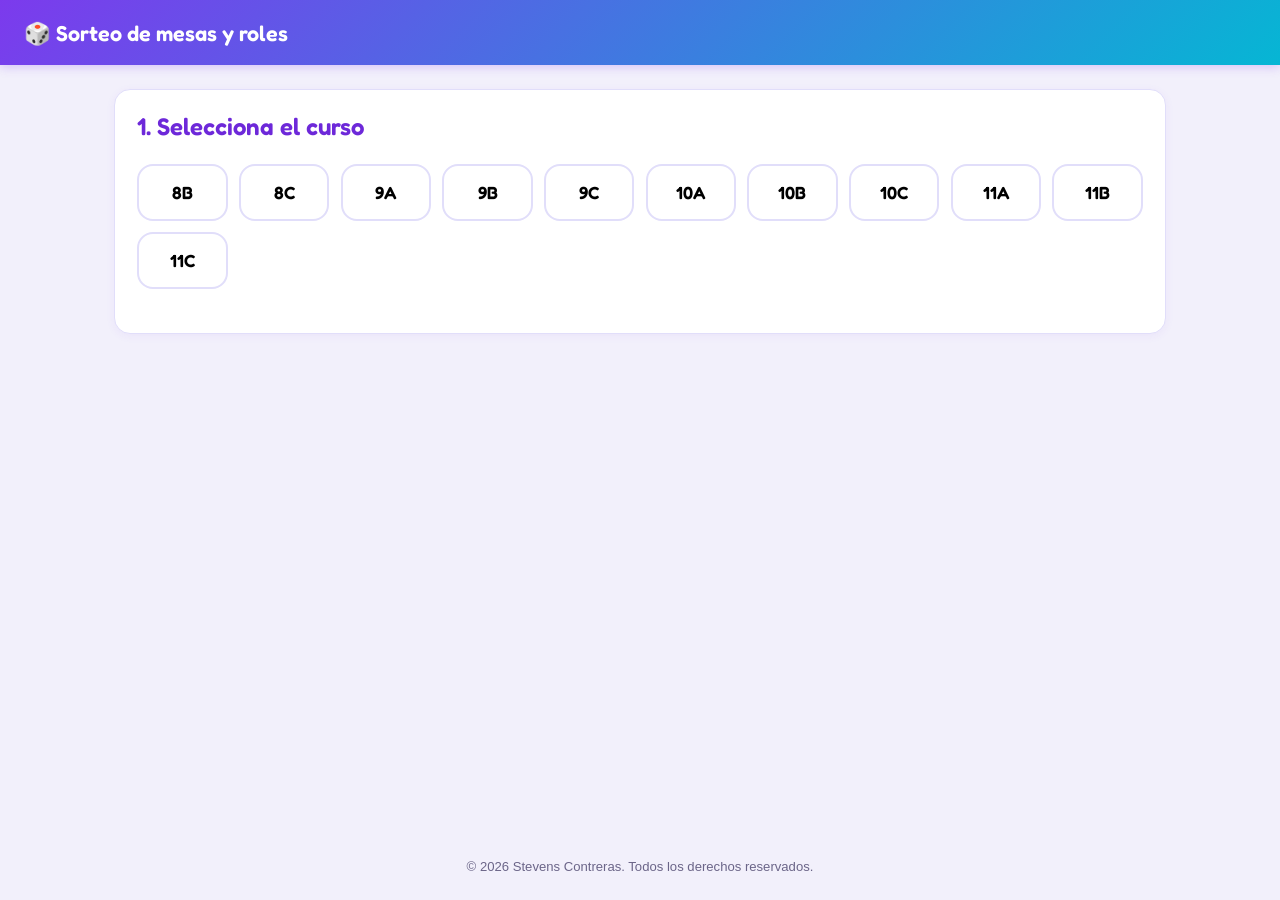
<file: frontend/index.html>
<!DOCTYPE html>
<html lang="es">
<head>
<meta charset="UTF-8">
<meta name="viewport" content="width=device-width, initial-scale=1.0">
<title>Sorteo de mesas - Menú principal</title>
<link rel="preconnect" href="https://fonts.googleapis.com">
<link rel="preconnect" href="https://fonts.gstatic.com" crossorigin>
<link href="https://fonts.googleapis.com/css2?family=Fredoka:wght@500;600;700&display=swap" rel="stylesheet">
<link rel="stylesheet" href="css/estilos.css?v=3">
</head>
<body>
<header class="app-header">
  <h1>🎲 Sorteo de mesas y roles</h1>
</header>
<main>
  <div class="tarjeta">
    <h2>1. Selecciona el curso</h2>
    <div class="grid-cursos" id="grid-cursos"></div>
  </div>

  <div class="tarjeta oculto" id="panel-acciones">
    <h2>2. Elige una acción para <span id="curso-elegido"></span></h2>
    <div class="grid-acciones">
      <a class="tarjeta-accion" id="link-sorteo" href="#">
        <h3>Nuevo sorteo</h3>
        <p>Conformar (o repetir) las 6 mesas de trabajo del curso.</p>
      </a>
      <a class="tarjeta-accion" id="link-grupos" href="#">
        <h3>Ver grupos actuales</h3>
        <p>Consultar las mesas vigentes de un período.</p>
      </a>
      <a class="tarjeta-accion" id="link-roles" href="#">
        <h3>Registrar roles</h3>
        <p>Asignar el rol rotativo de cada integrante.</p>
      </a>
      <a class="tarjeta-accion" id="link-historial" href="#">
        <h3>Ver historial de sorteos</h3>
        <p>Consultar sorteos anteriores del curso (solo lectura).</p>
      </a>
    </div>
  </div>
</main>
<footer class="app-footer">© 2026 Stevens Contreras. Todos los derechos reservados.</footer>
<script src="config.js"></script>
<script src="js/api.js?v=2"></script>
<script src="js/index.js?v=2"></script>
</body>
</html>
</file>
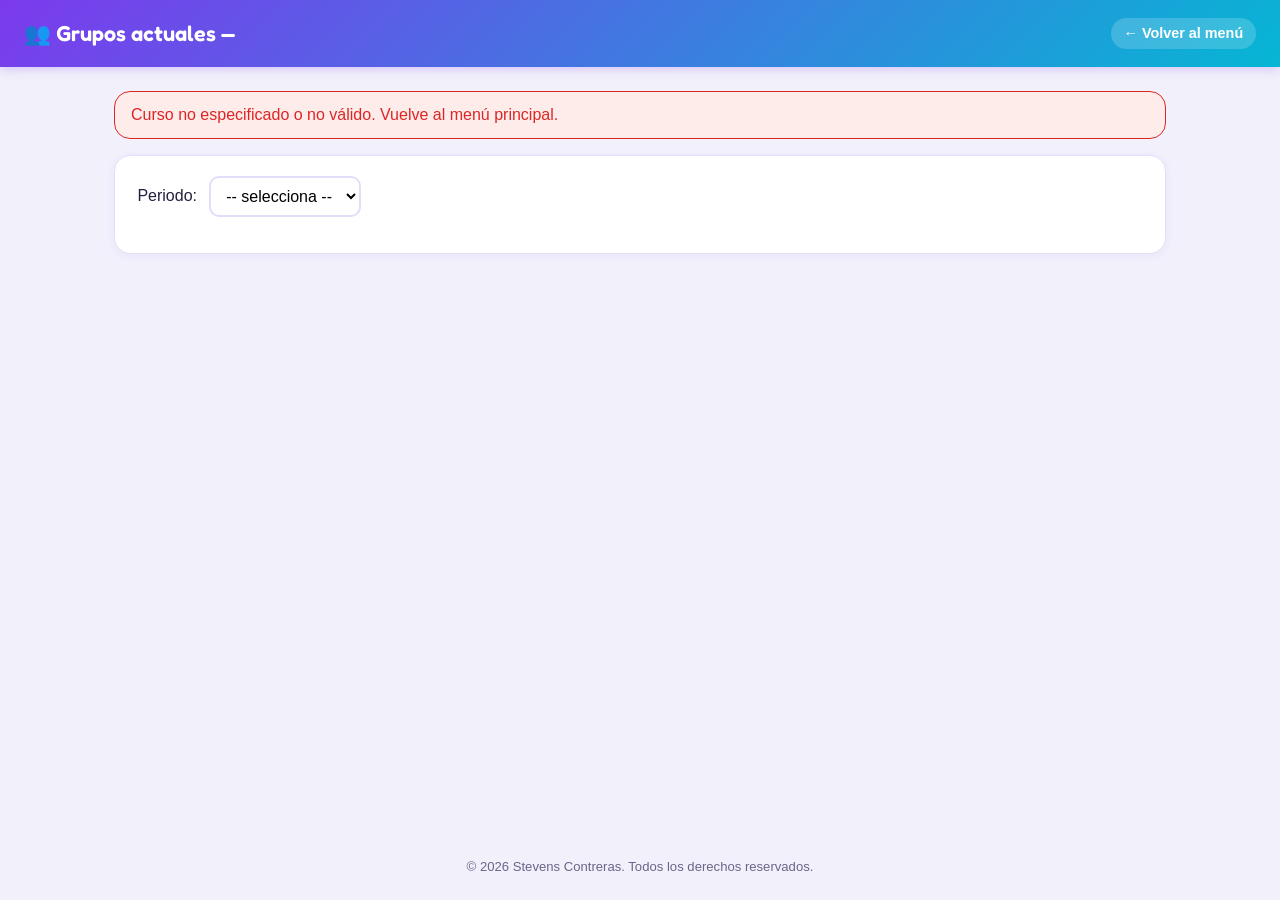
<file: frontend/grupos.html>
<!DOCTYPE html>
<html lang="es">
<head>
<meta charset="UTF-8">
<meta name="viewport" content="width=device-width, initial-scale=1.0">
<title>Grupos actuales</title>
<link rel="preconnect" href="https://fonts.googleapis.com">
<link rel="preconnect" href="https://fonts.gstatic.com" crossorigin>
<link href="https://fonts.googleapis.com/css2?family=Fredoka:wght@500;600;700&display=swap" rel="stylesheet">
<link rel="stylesheet" href="css/estilos.css?v=3">
</head>
<body>
<header class="app-header">
  <h1>👥 Grupos actuales — <span id="titulo-curso"></span></h1>
  <a href="index.html">← Volver al menú</a>
</header>
<main>
  <div id="error-global" class="mensaje-error oculto"></div>

  <div class="tarjeta">
    <div class="fila-form">
      <label for="select-periodo">Periodo:</label>
      <select id="select-periodo">
        <option value="">-- selecciona --</option>
        <option value="P3">P3</option>
        <option value="P4">P4</option>
      </select>
    </div>
  </div>

  <div class="tarjeta oculto" id="panel-vacio">
    <p>No hay un sorteo vigente para este curso y periodo todavía.</p>
  </div>

  <div class="grid-mesas" id="grid-mesas"></div>
</main>
<footer class="app-footer">© 2026 Stevens Contreras. Todos los derechos reservados.</footer>
<script src="config.js"></script>
<script src="js/api.js?v=2"></script>
<script src="js/grupos.js?v=2"></script>
</body>
</html>
</file>
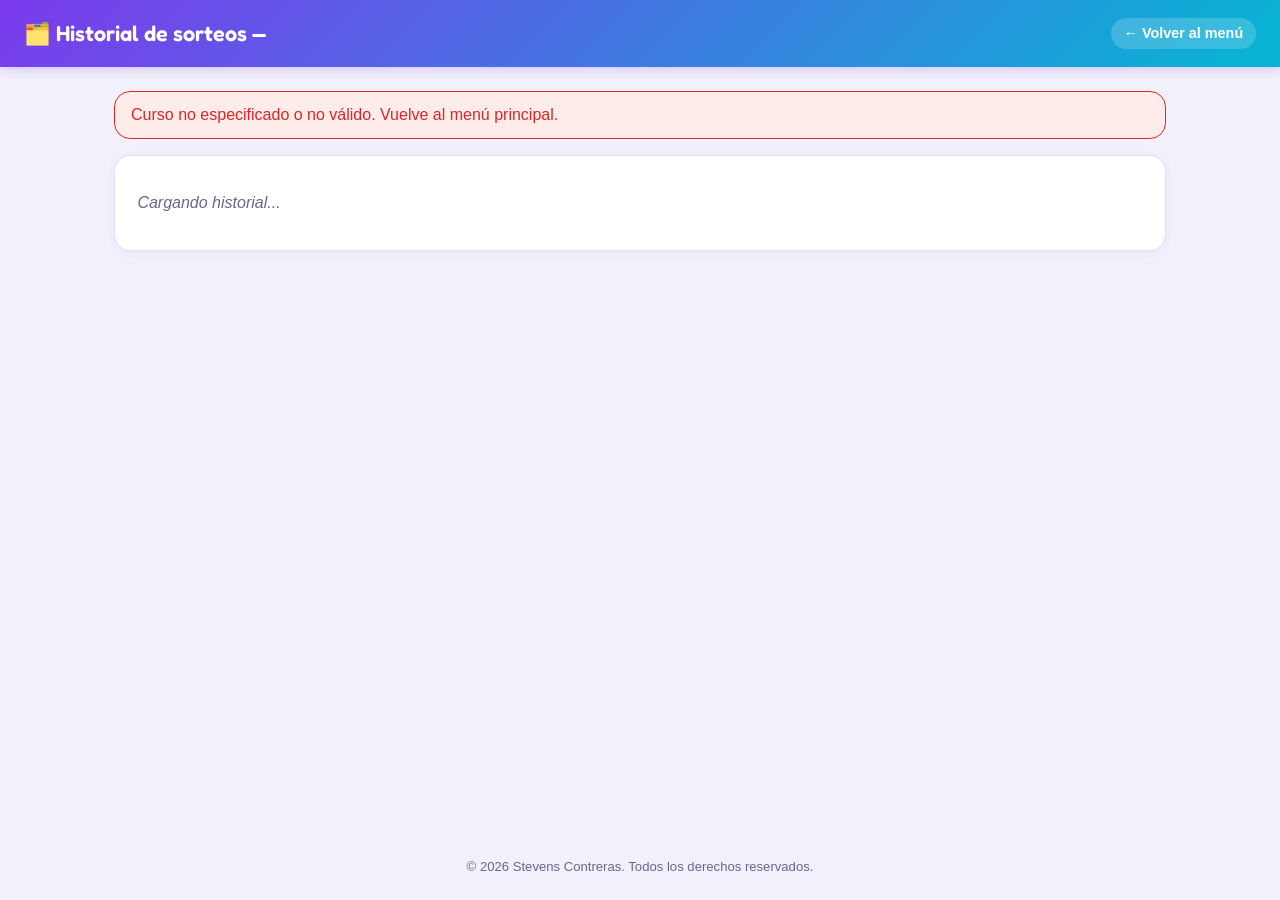
<file: frontend/historial.html>
<!DOCTYPE html>
<html lang="es">
<head>
<meta charset="UTF-8">
<meta name="viewport" content="width=device-width, initial-scale=1.0">
<title>Historial de sorteos</title>
<link rel="preconnect" href="https://fonts.googleapis.com">
<link rel="preconnect" href="https://fonts.gstatic.com" crossorigin>
<link href="https://fonts.googleapis.com/css2?family=Fredoka:wght@500;600;700&display=swap" rel="stylesheet">
<link rel="stylesheet" href="css/estilos.css?v=3">
</head>
<body>
<header class="app-header">
  <h1>🗂️ Historial de sorteos — <span id="titulo-curso"></span></h1>
  <a href="index.html">← Volver al menú</a>
</header>
<main>
  <div id="error-global" class="mensaje-error oculto"></div>

  <div class="tarjeta">
    <p class="cargando" id="mensaje-cargando">Cargando historial...</p>
    <table class="tabla-simple oculto" id="tabla-historial">
      <thead>
        <tr>
          <th>Fecha</th>
          <th>Periodo</th>
          <th>Estudiantes</th>
          <th>Estado</th>
        </tr>
      </thead>
      <tbody id="cuerpo-historial"></tbody>
    </table>
  </div>
</main>
<footer class="app-footer">© 2026 Stevens Contreras. Todos los derechos reservados.</footer>
<script src="config.js"></script>
<script src="js/api.js?v=2"></script>
<script src="js/historial.js?v=2"></script>
</body>
</html>
</file>
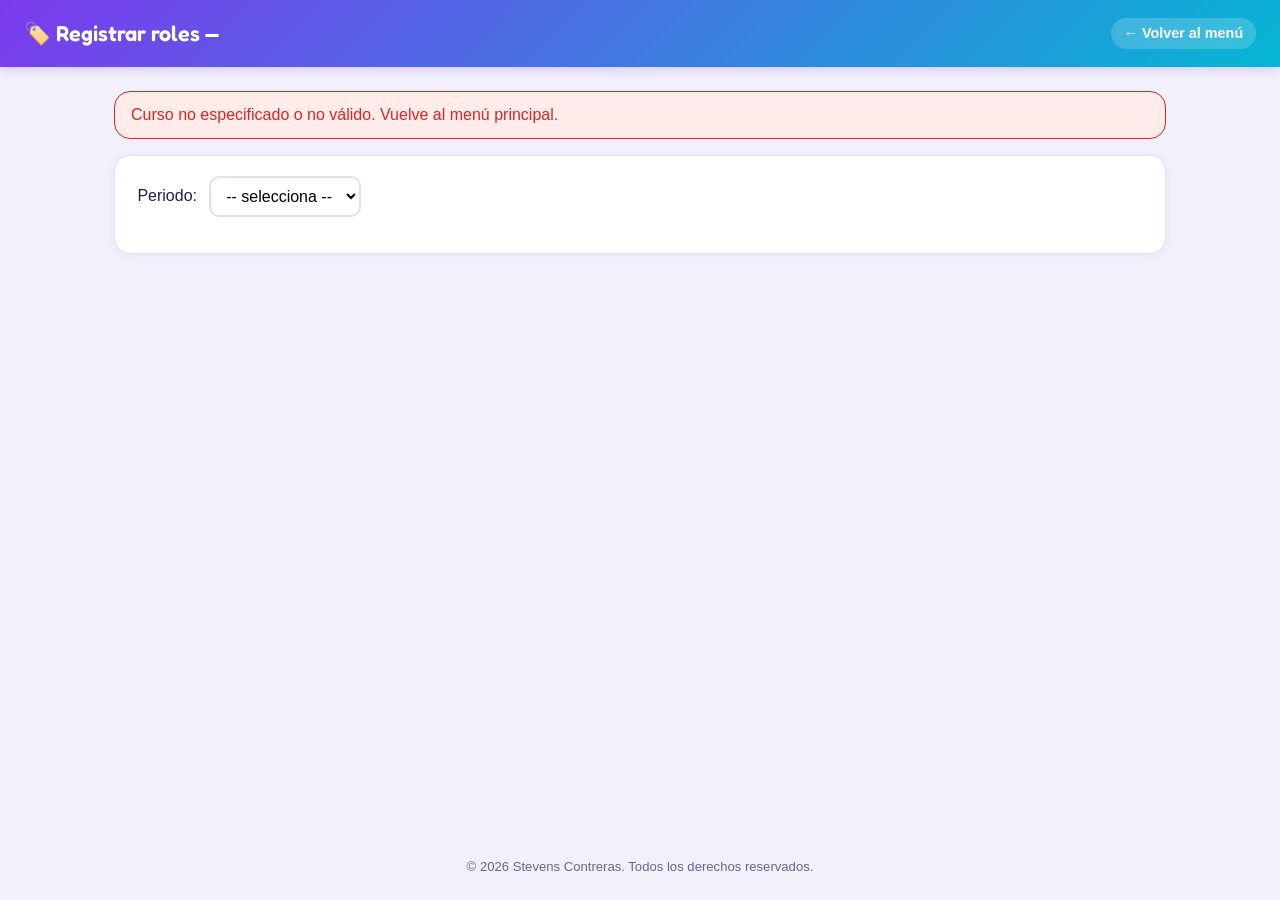
<file: frontend/roles.html>
<!DOCTYPE html>
<html lang="es">
<head>
<meta charset="UTF-8">
<meta name="viewport" content="width=device-width, initial-scale=1.0">
<title>Registrar roles</title>
<link rel="preconnect" href="https://fonts.googleapis.com">
<link rel="preconnect" href="https://fonts.gstatic.com" crossorigin>
<link href="https://fonts.googleapis.com/css2?family=Fredoka:wght@500;600;700&display=swap" rel="stylesheet">
<link rel="stylesheet" href="css/estilos.css?v=3">
</head>
<body>
<header class="app-header">
  <h1>🏷️ Registrar roles — <span id="titulo-curso"></span></h1>
  <a href="index.html">← Volver al menú</a>
</header>
<main>
  <div id="error-global" class="mensaje-error oculto"></div>
  <div id="mensaje-exito" class="mensaje-exito oculto"></div>

  <div class="tarjeta">
    <div class="fila-form">
      <label for="select-periodo">Periodo:</label>
      <select id="select-periodo">
        <option value="">-- selecciona --</option>
        <option value="P3">P3</option>
        <option value="P4">P4</option>
      </select>
    </div>
  </div>

  <div class="tarjeta oculto" id="panel-vacio">
    <p>No hay un sorteo vigente para este curso y periodo. Ve primero a "Nuevo sorteo".</p>
  </div>

  <div id="aviso-validacion" class="mensaje-aviso oculto"></div>

  <div class="grid-mesas" id="grid-mesas"></div>

  <div class="tarjeta oculto" id="panel-guardar">
    <button type="button" class="primario" id="btn-guardar" disabled>Guardar roles</button>
  </div>
</main>
<footer class="app-footer">© 2026 Stevens Contreras. Todos los derechos reservados.</footer>
<script src="config.js"></script>
<script src="js/api.js?v=2"></script>
<script src="js/roles.js?v=2"></script>
</body>
</html>
</file>
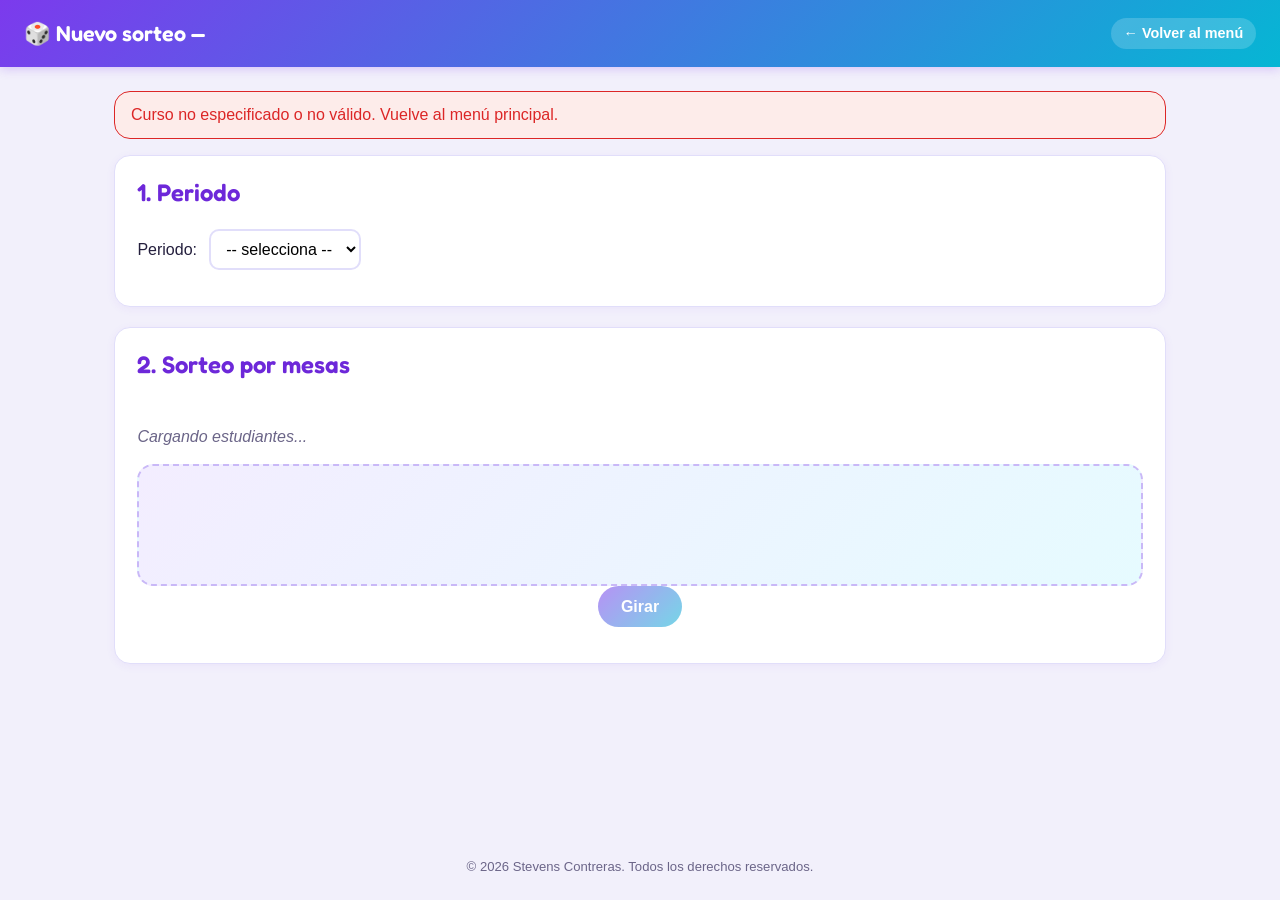
<file: frontend/sorteo.html>
<!DOCTYPE html>
<html lang="es">
<head>
<meta charset="UTF-8">
<meta name="viewport" content="width=device-width, initial-scale=1.0">
<title>Nuevo sorteo</title>
<link rel="preconnect" href="https://fonts.googleapis.com">
<link rel="preconnect" href="https://fonts.gstatic.com" crossorigin>
<link href="https://fonts.googleapis.com/css2?family=Fredoka:wght@500;600;700&display=swap" rel="stylesheet">
<link rel="stylesheet" href="css/estilos.css?v=3">
</head>
<body>
<header class="app-header">
  <h1>🎲 Nuevo sorteo — <span id="titulo-curso"></span></h1>
  <a href="index.html">← Volver al menú</a>
</header>
<main>
  <div id="error-global" class="mensaje-error oculto"></div>
  <div id="mensaje-exito" class="mensaje-exito oculto"></div>

  <div class="tarjeta">
    <h2>1. Periodo</h2>
    <div class="fila-form">
      <label for="select-periodo">Periodo:</label>
      <select id="select-periodo">
        <option value="">-- selecciona --</option>
        <option value="P3">P3</option>
        <option value="P4">P4</option>
      </select>
    </div>
  </div>

  <div class="tarjeta">
    <h2>2. Sorteo por mesas</h2>
    <div class="progreso-mesas" id="progreso-mesas"></div>

    <p id="info-mesa-actual" class="cargando">Cargando estudiantes...</p>

    <div class="ruleta">
      <div class="ruleta-nombre" id="ruleta-nombre">&nbsp;</div>
      <div class="lista-revelados" id="lista-revelados"></div>
    </div>

    <div class="fila-form" style="justify-content:center;">
      <button type="button" class="primario" id="btn-girar" disabled>Girar</button>
      <button type="button" class="primario oculto" id="btn-aceptar">Aceptar y guardar</button>
      <button type="button" class="secundario oculto" id="btn-repetir">Repetir</button>
    </div>

    <div style="text-align:center;">
      <button type="button" class="secundario oculto" id="btn-reiniciar">Reiniciar sorteo completo</button>
    </div>
  </div>

  <div class="tarjeta oculto" id="panel-preview">
    <h2>3. Vista previa (editable)</h2>
    <p>Puedes cambiar la mesa de cualquier estudiante antes de confirmar. Nada se guarda todavía.</p>
    <div class="grid-mesas" id="grid-preview"></div>
    <button type="button" class="primario" id="btn-confirmar" style="margin-top:1rem;">Guardar y confirmar</button>
  </div>
</main>
<footer class="app-footer">© 2026 Stevens Contreras. Todos los derechos reservados.</footer>
<script src="config.js"></script>
<script src="js/api.js?v=2"></script>
<script src="js/sorteo.js?v=2"></script>
</body>
</html>
</file>
<file: frontend/css/estilos.css>
:root {
  --color-primario: #7c3aed;
  --color-primario-hover: #6d28d9;
  --color-acento: #06b6d4;
  --gradiente-primario: linear-gradient(135deg, #7c3aed, #06b6d4);
  --color-fondo: #f2f0fb;
  --color-tarjeta: #ffffff;
  --color-borde: #e1defa;
  --color-texto: #241f3d;
  --color-texto-suave: #6b6588;
  --color-error: #dc2626;
  --color-error-fondo: #fdecea;
  --color-exito: #16a34a;
  --color-aviso: #d97706;
  --color-aviso-fondo: #fff7e6;
  --radio: 16px;
  --fuente-titulos: "Fredoka", "Segoe UI", Arial, sans-serif;
}

* { box-sizing: border-box; }

body {
  margin: 0;
  font-family: "Segoe UI", Arial, sans-serif;
  background: var(--color-fondo);
  color: var(--color-texto);
  line-height: 1.4;
  min-height: 100vh;
  display: flex;
  flex-direction: column;
}

h1, h2, h3, button, .btn-curso {
  font-family: var(--fuente-titulos);
}

header.app-header {
  background: var(--gradiente-primario);
  color: white;
  padding: 1.1rem 1.5rem;
  display: flex;
  align-items: center;
  justify-content: space-between;
  flex-wrap: wrap;
  gap: 0.5rem;
  box-shadow: 0 2px 10px rgba(124, 58, 237, 0.25);
}

header.app-header h1 {
  font-size: 1.35rem;
  font-weight: 600;
  margin: 0;
}

header.app-header a {
  color: white;
  text-decoration: none;
  font-size: 0.9rem;
  font-weight: 600;
  background: rgba(255, 255, 255, 0.18);
  padding: 0.35rem 0.8rem;
  border-radius: 999px;
}
header.app-header a:hover { background: rgba(255, 255, 255, 0.3); }

main {
  max-width: 1100px;
  margin: 0 auto;
  padding: 1.5rem;
  width: 100%;
  flex: 1;
}

.app-footer {
  text-align: center;
  padding: 1.25rem 1rem 1.5rem;
  color: var(--color-texto-suave);
  font-size: 0.82rem;
}

h2 { margin-top: 0; font-weight: 600; color: var(--color-primario-hover); }

.tarjeta {
  background: var(--color-tarjeta);
  border: 1px solid var(--color-borde);
  border-radius: var(--radio);
  padding: 1.25rem 1.4rem;
  margin-bottom: 1.25rem;
  box-shadow: 0 2px 10px rgba(124, 58, 237, 0.06);
}

.grid-cursos {
  display: grid;
  grid-template-columns: repeat(auto-fill, minmax(90px, 1fr));
  gap: 0.7rem;
  margin-bottom: 1.5rem;
}

.btn-curso {
  padding: 1rem 0.5rem;
  border: 2px solid var(--color-borde);
  border-radius: var(--radio);
  background: white;
  font-size: 1.1rem;
  font-weight: 600;
  cursor: pointer;
  text-align: center;
  transition: transform 0.15s ease, box-shadow 0.15s ease, border-color 0.15s ease, color 0.15s ease;
}
.btn-curso:hover {
  border-color: var(--color-primario);
  color: var(--color-primario);
  transform: translateY(-2px);
  box-shadow: 0 4px 12px rgba(124, 58, 237, 0.2);
}
.btn-curso.activo {
  background: var(--gradiente-primario);
  border-color: transparent;
  color: white;
  box-shadow: 0 4px 12px rgba(124, 58, 237, 0.35);
}

.grid-acciones {
  display: grid;
  grid-template-columns: repeat(auto-fit, minmax(180px, 1fr));
  gap: 1rem;
}

.tarjeta-accion {
  display: block;
  padding: 1.25rem;
  border: 1px solid var(--color-borde);
  border-left: 5px solid var(--color-primario);
  border-radius: var(--radio);
  background: white;
  text-decoration: none;
  color: var(--color-texto);
  transition: transform 0.15s ease, box-shadow 0.15s ease;
}
.tarjeta-accion:hover { transform: translateY(-3px); box-shadow: 0 6px 16px rgba(124, 58, 237, 0.18); }
.tarjeta-accion h3 { margin: 0 0 0.35rem 0; color: var(--color-primario-hover); }
.tarjeta-accion p { margin: 0; font-size: 0.9rem; color: var(--color-texto-suave); }

button, select, input {
  font-family: inherit;
  font-size: 1rem;
}

button.primario {
  background: var(--gradiente-primario);
  color: white;
  border: none;
  border-radius: 999px;
  padding: 0.7rem 1.4rem;
  font-weight: 600;
  cursor: pointer;
  box-shadow: 0 3px 10px rgba(124, 58, 237, 0.3);
  transition: transform 0.12s ease, box-shadow 0.12s ease;
}
button.primario:hover { transform: translateY(-2px); box-shadow: 0 6px 14px rgba(124, 58, 237, 0.4); }
button.primario:active { transform: translateY(0); }
button.primario:disabled { opacity: 0.55; cursor: not-allowed; transform: none; box-shadow: none; }

button.primario.resaltar { animation: resaltar-boton 0.5s ease; }
@keyframes resaltar-boton {
  0% { transform: scale(1); box-shadow: 0 3px 10px rgba(124, 58, 237, 0.3); }
  40% { transform: scale(1.06); box-shadow: 0 0 0 8px rgba(124, 58, 237, 0.18); }
  100% { transform: scale(1); box-shadow: 0 3px 10px rgba(124, 58, 237, 0.3); }
}

button.secundario {
  background: white;
  color: var(--color-primario);
  border: 2px solid var(--color-primario);
  border-radius: 999px;
  padding: 0.6rem 1.3rem;
  font-weight: 600;
  cursor: pointer;
  transition: transform 0.12s ease, background 0.12s ease;
}
button.secundario:hover { background: #f3edff; transform: translateY(-2px); }
button.secundario:disabled { opacity: 0.55; cursor: not-allowed; transform: none; }

select, input[type="text"] {
  padding: 0.55rem 0.7rem;
  border: 2px solid var(--color-borde);
  border-radius: 10px;
  background: white;
}
select:focus, input[type="text"]:focus { outline: none; border-color: var(--color-primario); }

.fila-form {
  display: flex;
  align-items: center;
  gap: 0.75rem;
  flex-wrap: wrap;
  margin-bottom: 1rem;
}

.mensaje-error {
  background: var(--color-error-fondo);
  color: var(--color-error);
  border: 1px solid var(--color-error);
  border-radius: var(--radio);
  padding: 0.75rem 1rem;
  margin-bottom: 1rem;
}

.mensaje-aviso {
  background: var(--color-aviso-fondo);
  color: var(--color-aviso);
  border: 1px solid var(--color-aviso);
  border-radius: var(--radio);
  padding: 0.75rem 1rem;
  margin-bottom: 1rem;
}

.mensaje-exito {
  background: #e7f7ec;
  color: var(--color-exito);
  border: 1px solid var(--color-exito);
  border-radius: var(--radio);
  padding: 0.75rem 1rem;
  margin-bottom: 1rem;
}

.oculto { display: none !important; }

.grid-mesas {
  display: grid;
  grid-template-columns: 1fr;
  gap: 1rem;
}
@media (min-width: 640px) {
  .grid-mesas { grid-template-columns: repeat(2, 1fr); }
}
@media (min-width: 960px) {
  .grid-mesas { grid-template-columns: repeat(3, 1fr); }
}

.mesa-card {
  border: 1px solid var(--color-borde);
  border-radius: var(--radio);
  padding: 1rem;
  background: white;
  box-shadow: 0 2px 8px rgba(124, 58, 237, 0.06);
}
.mesa-card h3 {
  margin: 0 0 0.6rem 0;
  padding-bottom: 0.4rem;
  border-bottom: 2px solid var(--color-primario);
  color: var(--color-primario-hover);
}
.mesa-card ul {
  list-style: none;
  margin: 0;
  padding: 0;
}
.mesa-card li {
  padding: 0.6rem 0;
  border-bottom: 1px dashed var(--color-borde);
  display: flex;
  flex-direction: column;
  align-items: stretch;
  gap: 0.4rem;
}
.mesa-card li:last-child { border-bottom: none; }

.mesa-card li .fila-nombre {
  display: flex;
  align-items: center;
  flex-wrap: wrap;
  gap: 0.4rem;
  font-weight: 600;
}

.mesa-card li select {
  width: 100%;
}

.etiqueta-fijado {
  font-size: 0.72rem;
  background: #eef2ff;
  color: var(--color-primario);
  border-radius: 4px;
  padding: 0.1rem 0.4rem;
  white-space: nowrap;
}

table.tabla-simple {
  width: 100%;
  border-collapse: collapse;
}
table.tabla-simple th, table.tabla-simple td {
  text-align: left;
  padding: 0.55rem 0.6rem;
  border-bottom: 1px solid var(--color-borde);
}
table.tabla-simple th { background: #f3edff; }

.badge-vigente {
  background: #e7f7ec;
  color: var(--color-exito);
  border-radius: 4px;
  padding: 0.15rem 0.5rem;
  font-size: 0.8rem;
  font-weight: 600;
}
.badge-no-vigente {
  background: #f1f2f4;
  color: var(--color-texto-suave);
  border-radius: 4px;
  padding: 0.15rem 0.5rem;
  font-size: 0.8rem;
}

.rol-duplicado select {
  border-color: var(--color-error);
  outline: 1px solid var(--color-error);
}

.cargando { color: var(--color-texto-suave); font-style: italic; }

.progreso-mesas {
  display: flex;
  gap: 0.6rem;
  justify-content: center;
  margin-bottom: 1.5rem;
  flex-wrap: wrap;
}

.badge-mesa-progreso {
  width: 46px;
  height: 46px;
  border-radius: 50%;
  display: flex;
  align-items: center;
  justify-content: center;
  font-weight: 700;
  font-size: 1.05rem;
  border: 2px solid var(--color-borde);
  background: white;
  color: var(--color-texto-suave);
  transition: transform 0.2s ease;
}
.badge-mesa-progreso.completa {
  background: var(--color-exito);
  border-color: var(--color-exito);
  color: white;
  animation: rebote 0.4s ease;
}
.badge-mesa-progreso.actual {
  border-color: var(--color-primario);
  color: var(--color-primario);
  box-shadow: 0 0 0 4px rgba(124, 58, 237, 0.15);
}

@keyframes rebote {
  0% { transform: scale(0.7); }
  60% { transform: scale(1.15); }
  100% { transform: scale(1); }
}

.ruleta {
  text-align: center;
  padding: 1.75rem 1rem;
  background: linear-gradient(135deg, #f3edff, #e6fbff);
  border-radius: var(--radio);
  border: 2px dashed #c9b8f7;
}

.ruleta-nombre {
  font-family: var(--fuente-titulos);
  font-size: 1.9rem;
  font-weight: 700;
  color: var(--color-primario);
  min-height: 2.6rem;
}
.ruleta-nombre.girando {
  animation: girar-pulso 0.15s ease-in-out infinite;
  color: var(--color-texto-suave);
}

@keyframes girar-pulso {
  0% { transform: scale(1); opacity: 0.7; }
  50% { transform: scale(1.06); opacity: 1; }
  100% { transform: scale(1); opacity: 0.7; }
}

.lista-revelados {
  display: flex;
  flex-wrap: wrap;
  gap: 0.5rem;
  justify-content: center;
  margin-top: 1.25rem;
}

.chip-revelado {
  display: inline-flex;
  align-items: center;
  gap: 0.4rem;
  background: white;
  color: var(--color-primario-hover);
  border: 2px solid #d9c9fb;
  border-radius: 999px;
  padding: 0.4rem 0.5rem 0.4rem 0.9rem;
  font-weight: 600;
  box-shadow: 0 2px 6px rgba(124, 58, 237, 0.15);
  animation: aparecer 0.35s ease-out;
}

.chip-quitar {
  width: 20px;
  height: 20px;
  line-height: 18px;
  border-radius: 50%;
  border: none;
  background: var(--color-error-fondo);
  color: var(--color-error);
  font-size: 0.95rem;
  font-weight: 700;
  cursor: pointer;
  padding: 0;
  text-align: center;
}
.chip-quitar:hover { background: var(--color-error); color: white; }

@keyframes aparecer {
  from { transform: scale(0.6); opacity: 0; }
  to { transform: scale(1); opacity: 1; }
}

.etiqueta-editado {
  font-size: 0.72rem;
  background: #fff3e0;
  color: var(--color-aviso);
  border-radius: 4px;
  padding: 0.1rem 0.4rem;
  white-space: nowrap;
}

@media (max-width: 600px) {
  main { padding: 0.85rem; }
  header.app-header { padding: 0.75rem 1rem; }
  header.app-header h1 { font-size: 1.05rem; }
  header.app-header a { font-size: 0.8rem; padding: 0.3rem 0.65rem; }
  .tarjeta { padding: 1rem; }
  .grid-mesas { grid-template-columns: 1fr; }

  .ruleta { padding: 1.1rem 0.6rem; }
  .ruleta-nombre { font-size: 1.25rem; min-height: 2rem; }
  .badge-mesa-progreso { width: 36px; height: 36px; font-size: 0.9rem; }
  .chip-revelado { font-size: 0.85rem; padding: 0.35rem 0.4rem 0.35rem 0.75rem; }

  .fila-form { flex-direction: column; align-items: stretch; }
  .fila-form label { text-align: center; }
  button.primario, button.secundario { width: 100%; }
}
</file>
